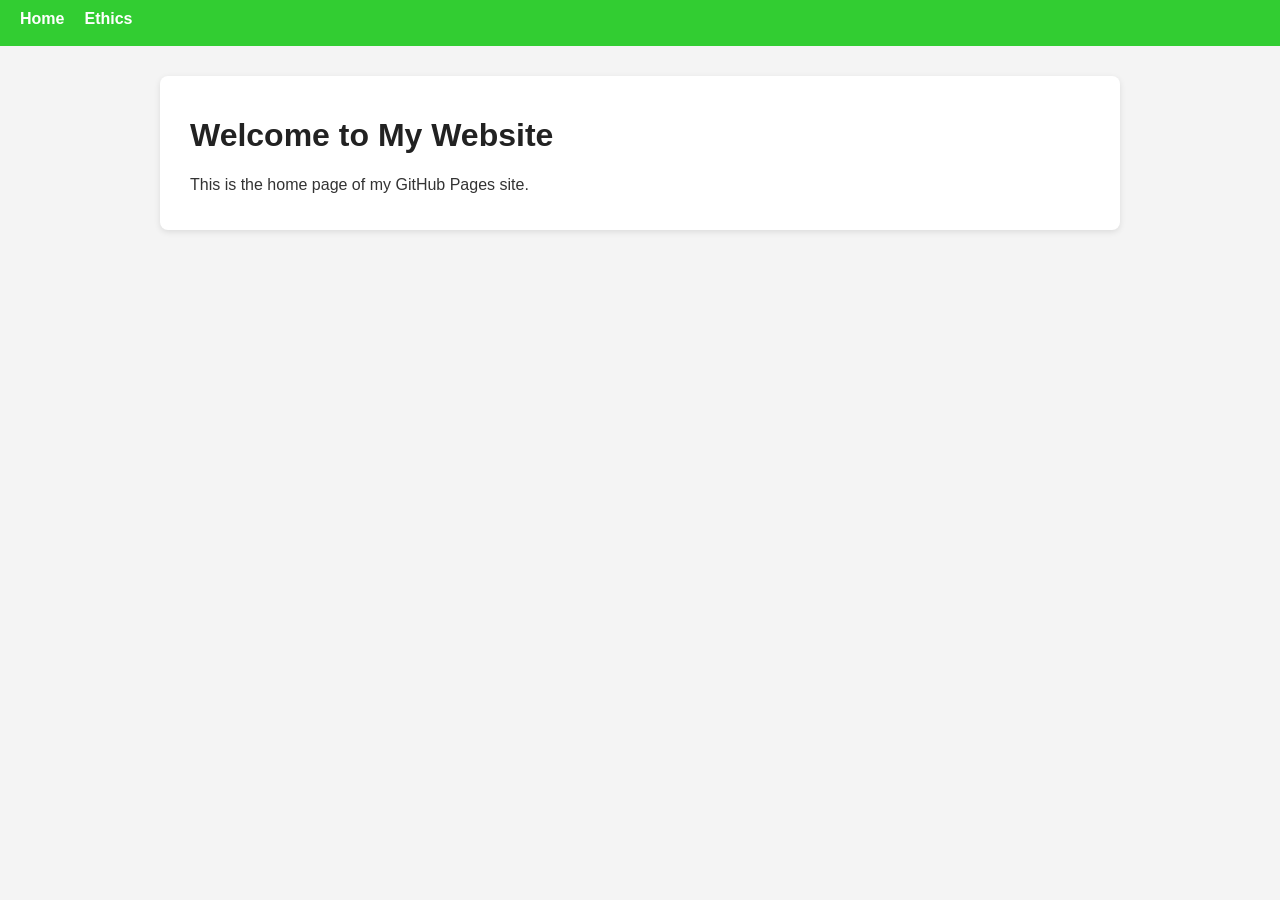
<file: Index.html>
<head>
  <meta charset="UTF-8">
  <title>Home - My Site</title>
  <link rel="stylesheet" href="styles.css">
</head>

<body>
  <header>
    <nav class="top-nav">
      <ul>
        <li><a href="index.html">Home</a></li>
        <li><a href="ethics.html">Ethics</a></li>
      </ul>
    </nav>
  </header>
  
  <main>
    <!-- Your existing homepage content can go here -->
    <h1>Welcome to My Website</h1>
    <p>This is the home page of my GitHub Pages site.</p>
  </main>
</body>
</file>
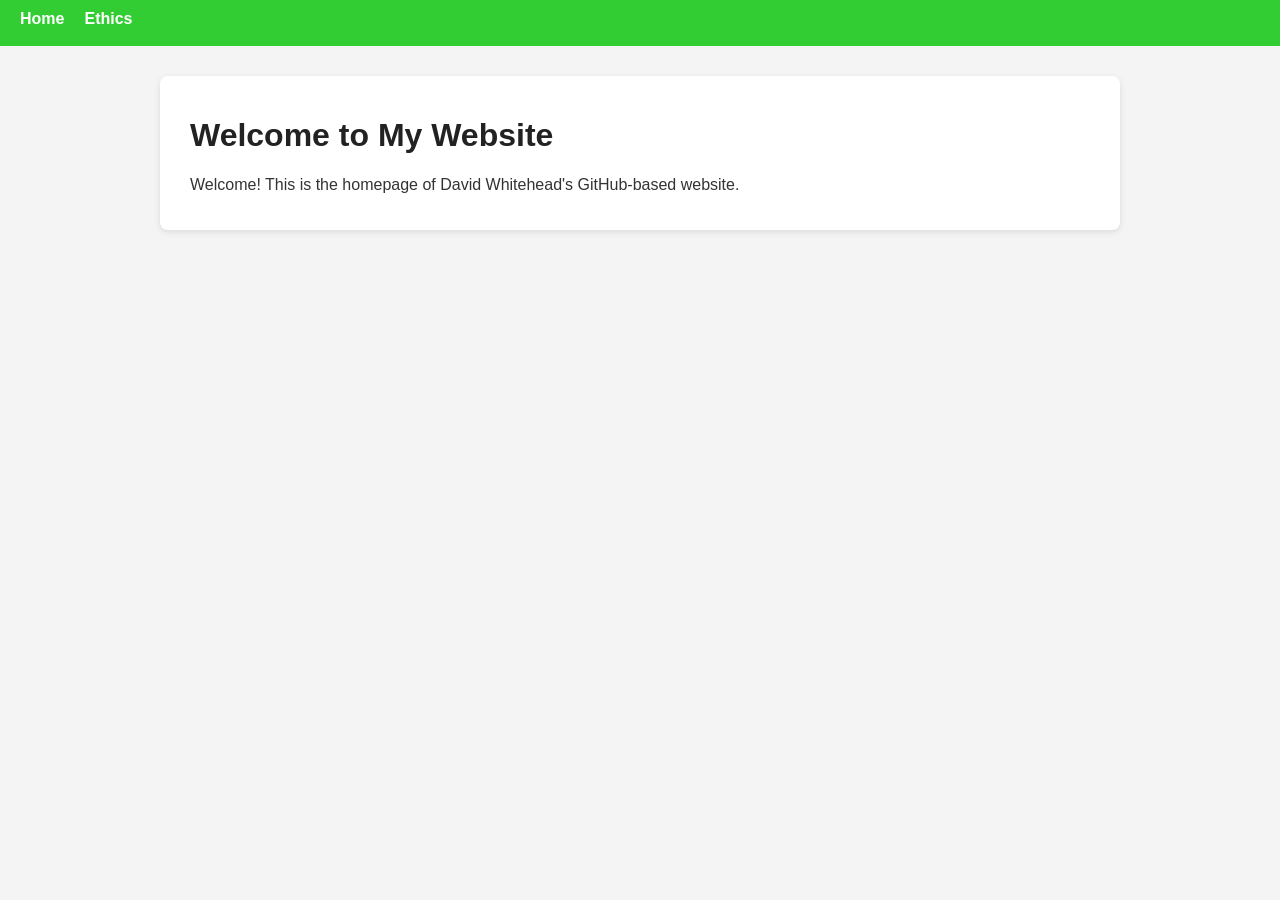
<file: index.html>
<head>
  <meta charset="UTF-8">
  <title>Home - David Whitehead's Site</title>
  <link rel="stylesheet" href="styles.css">
</head>

<body>
  <header>
    <nav class="top-nav">
      <ul>
        <li><a href="index.html">Home</a></li>
        <li><a href="ethics.html">Ethics</a></li>
      </ul>
    </nav>
  </header>
  
  <main>
    <!-- Your existing homepage content can go here -->
    <h1>Welcome to My Website</h1>
    <p>Welcome! This is the homepage of David Whitehead's GitHub-based website.</p>
  </main>
</body>
</file>
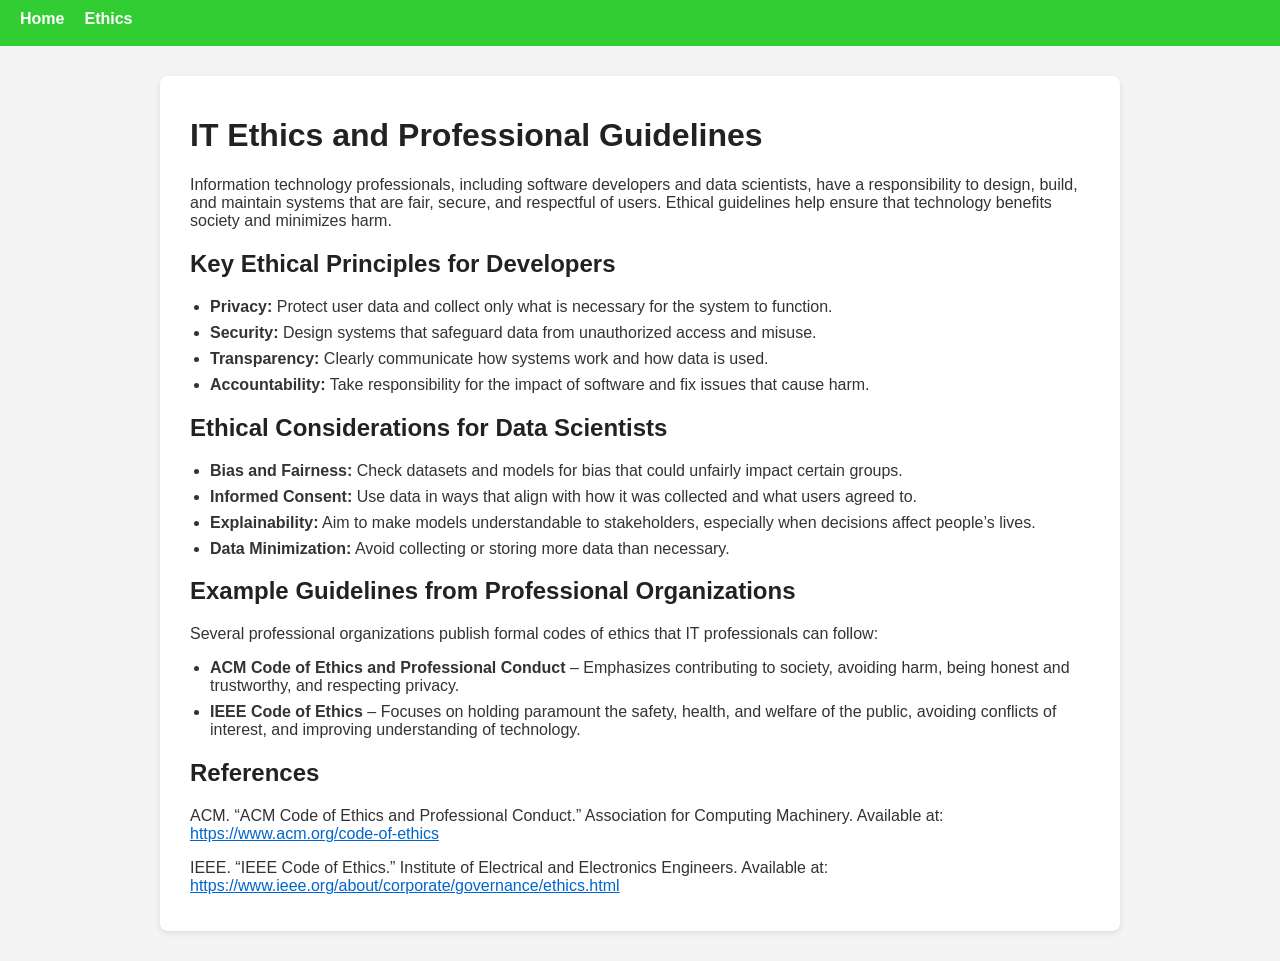
<file: Ethics.html>
<!DOCTYPE html>
<html lang="en">
<head>
  <meta charset="UTF-8">
  <title>IT Ethics</title>
  <link rel="stylesheet" href="styles.css">
</head>
<body>
  <header>
    <nav class="top-nav">
      <ul>
        <li><a href="index.html">Home</a></li>
        <li><a href="ethics.html">Ethics</a></li>
      </ul>
    </nav>
  </header>

  <main>
    <h1>IT Ethics and Professional Guidelines</h1>

    <p>
      Information technology professionals, including software developers and data scientists, have a responsibility to design, build, and maintain systems that are fair, secure, and respectful of users. Ethical guidelines help ensure that technology benefits society and minimizes harm.
    </p>

    <h2>Key Ethical Principles for Developers</h2>
    <ul>
      <li><strong>Privacy:</strong> Protect user data and collect only what is necessary for the system to function.</li>
      <li><strong>Security:</strong> Design systems that safeguard data from unauthorized access and misuse.</li>
      <li><strong>Transparency:</strong> Clearly communicate how systems work and how data is used.</li>
      <li><strong>Accountability:</strong> Take responsibility for the impact of software and fix issues that cause harm.</li>
    </ul>

    <h2>Ethical Considerations for Data Scientists</h2>
    <ul>
      <li><strong>Bias and Fairness:</strong> Check datasets and models for bias that could unfairly impact certain groups.</li>
      <li><strong>Informed Consent:</strong> Use data in ways that align with how it was collected and what users agreed to.</li>
      <li><strong>Explainability:</strong> Aim to make models understandable to stakeholders, especially when decisions affect people’s lives.</li>
      <li><strong>Data Minimization:</strong> Avoid collecting or storing more data than necessary.</li>
    </ul>

    <h2>Example Guidelines from Professional Organizations</h2>
    <p>
      Several professional organizations publish formal codes of ethics that IT professionals can follow:
    </p>
    <ul>
      <li>
        <strong>ACM Code of Ethics and Professional Conduct</strong> – Emphasizes contributing to society, avoiding harm, being honest and trustworthy, and respecting privacy.
      </li>
      <li>
        <strong>IEEE Code of Ethics</strong> – Focuses on holding paramount the safety, health, and welfare of the public, avoiding conflicts of interest, and improving understanding of technology.
      </li>
    </ul>

    <h2>References</h2>
    <p>
      ACM. “ACM Code of Ethics and Professional Conduct.” Association for Computing Machinery.  
      Available at: <a href="https://www.acm.org/code-of-ethics" target="_blank">https://www.acm.org/code-of-ethics</a>
    </p>
    <p>
      IEEE. “IEEE Code of Ethics.” Institute of Electrical and Electronics Engineers.  
      Available at: <a href="https://www.ieee.org/about/corporate/governance/ethics.html" target="_blank">https://www.ieee.org/about/corporate/governance/ethics.html</a>
    </p>
  </main>
</body>
</html>
</file>
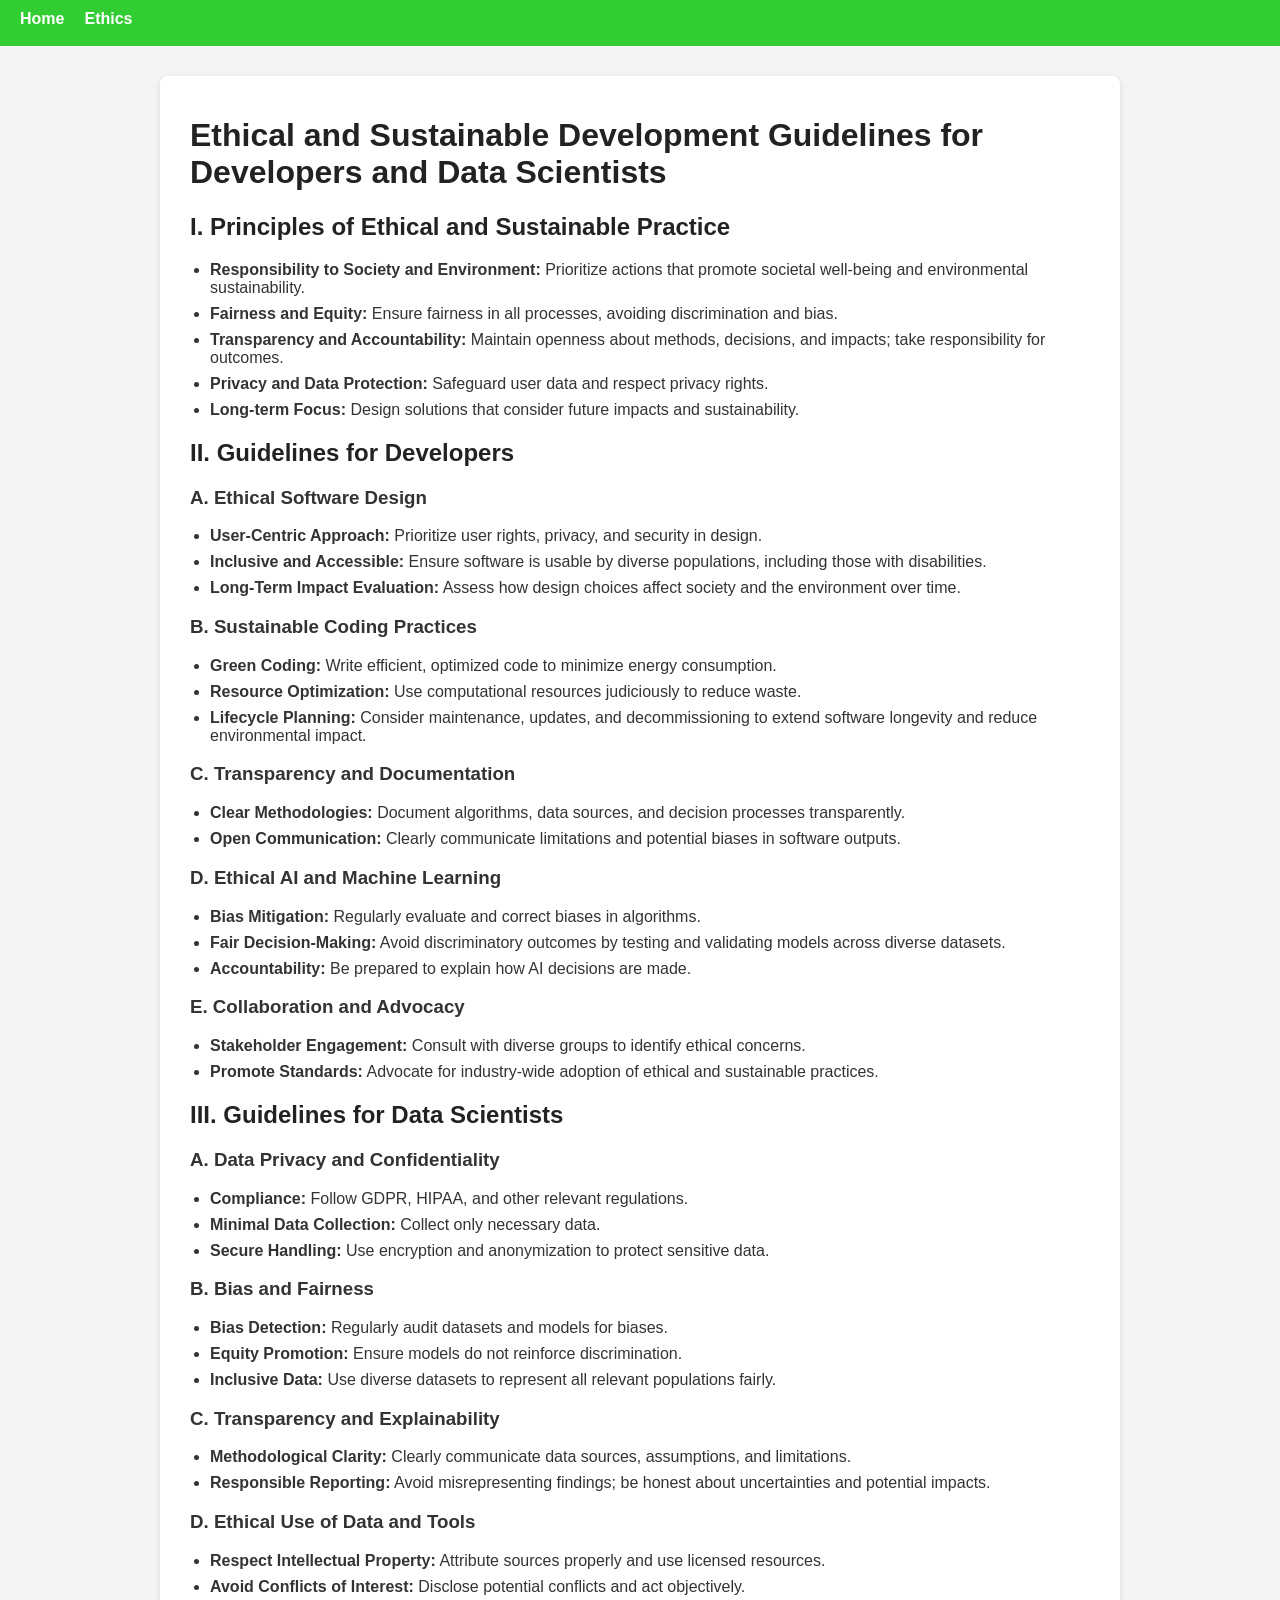
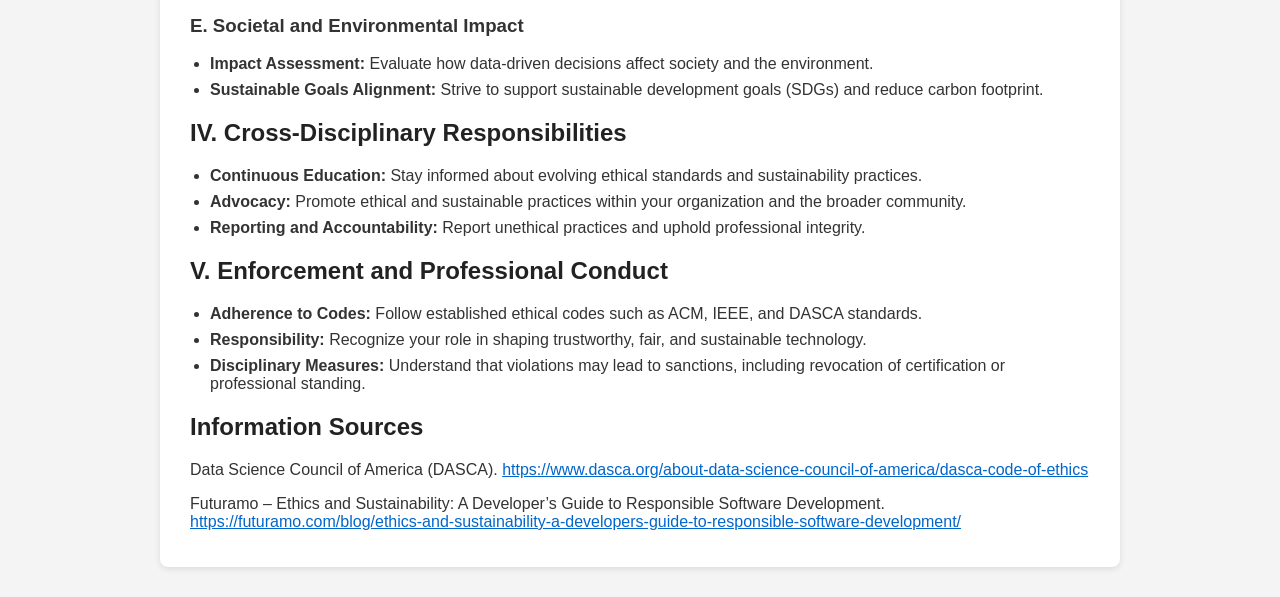
<file: ethics.html>
<!DOCTYPE html>
<html lang="en">
<head>
  <meta charset="UTF-8">
  <title>IT Ethics</title>
  <link rel="stylesheet" href="styles.css">
</head>
<body>
  <header>
    <nav class="top-nav">
      <ul>
        <li><a href="index.html">Home</a></li>
        <li><a href="ethics.html">Ethics</a></li>
      </ul>
    </nav>
  </header>

  <main>
  <h1>Ethical and Sustainable Development Guidelines for Developers and Data Scientists</h1>

  <h2>I. Principles of Ethical and Sustainable Practice</h2>
  <ul>
    <li><strong>Responsibility to Society and Environment:</strong> Prioritize actions that promote societal well-being and environmental sustainability.</li>
    <li><strong>Fairness and Equity:</strong> Ensure fairness in all processes, avoiding discrimination and bias.</li>
    <li><strong>Transparency and Accountability:</strong> Maintain openness about methods, decisions, and impacts; take responsibility for outcomes.</li>
    <li><strong>Privacy and Data Protection:</strong> Safeguard user data and respect privacy rights.</li>
    <li><strong>Long-term Focus:</strong> Design solutions that consider future impacts and sustainability.</li>
  </ul>

  <h2>II. Guidelines for Developers</h2>

  <h3>A. Ethical Software Design</h3>
  <ul>
    <li><strong>User-Centric Approach:</strong> Prioritize user rights, privacy, and security in design.</li>
    <li><strong>Inclusive and Accessible:</strong> Ensure software is usable by diverse populations, including those with disabilities.</li>
    <li><strong>Long-Term Impact Evaluation:</strong> Assess how design choices affect society and the environment over time.</li>
  </ul>

  <h3>B. Sustainable Coding Practices</h3>
  <ul>
    <li><strong>Green Coding:</strong> Write efficient, optimized code to minimize energy consumption.</li>
    <li><strong>Resource Optimization:</strong> Use computational resources judiciously to reduce waste.</li>
    <li><strong>Lifecycle Planning:</strong> Consider maintenance, updates, and decommissioning to extend software longevity and reduce environmental impact.</li>
  </ul>

  <h3>C. Transparency and Documentation</h3>
  <ul>
    <li><strong>Clear Methodologies:</strong> Document algorithms, data sources, and decision processes transparently.</li>
    <li><strong>Open Communication:</strong> Clearly communicate limitations and potential biases in software outputs.</li>
  </ul>

  <h3>D. Ethical AI and Machine Learning</h3>
  <ul>
    <li><strong>Bias Mitigation:</strong> Regularly evaluate and correct biases in algorithms.</li>
    <li><strong>Fair Decision-Making:</strong> Avoid discriminatory outcomes by testing and validating models across diverse datasets.</li>
    <li><strong>Accountability:</strong> Be prepared to explain how AI decisions are made.</li>
  </ul>

  <h3>E. Collaboration and Advocacy</h3>
  <ul>
    <li><strong>Stakeholder Engagement:</strong> Consult with diverse groups to identify ethical concerns.</li>
    <li><strong>Promote Standards:</strong> Advocate for industry-wide adoption of ethical and sustainable practices.</li>
  </ul>

  <h2>III. Guidelines for Data Scientists</h2>

  <h3>A. Data Privacy and Confidentiality</h3>
  <ul>
    <li><strong>Compliance:</strong> Follow GDPR, HIPAA, and other relevant regulations.</li>
    <li><strong>Minimal Data Collection:</strong> Collect only necessary data.</li>
    <li><strong>Secure Handling:</strong> Use encryption and anonymization to protect sensitive data.</li>
  </ul>

  <h3>B. Bias and Fairness</h3>
  <ul>
    <li><strong>Bias Detection:</strong> Regularly audit datasets and models for biases.</li>
    <li><strong>Equity Promotion:</strong> Ensure models do not reinforce discrimination.</li>
    <li><strong>Inclusive Data:</strong> Use diverse datasets to represent all relevant populations fairly.</li>
  </ul>

  <h3>C. Transparency and Explainability</h3>
  <ul>
    <li><strong>Methodological Clarity:</strong> Clearly communicate data sources, assumptions, and limitations.</li>
    <li><strong>Responsible Reporting:</strong> Avoid misrepresenting findings; be honest about uncertainties and potential impacts.</li>
  </ul>

  <h3>D. Ethical Use of Data and Tools</h3>
  <ul>
    <li><strong>Respect Intellectual Property:</strong> Attribute sources properly and use licensed resources.</li>
    <li><strong>Avoid Conflicts of Interest:</strong> Disclose potential conflicts and act objectively.</li>
  </ul>

  <h3>E. Societal and Environmental Impact</h3>
  <ul>
    <li><strong>Impact Assessment:</strong> Evaluate how data-driven decisions affect society and the environment.</li>
    <li><strong>Sustainable Goals Alignment:</strong> Strive to support sustainable development goals (SDGs) and reduce carbon footprint.</li>
  </ul>

  <h2>IV. Cross-Disciplinary Responsibilities</h2>
  <ul>
    <li><strong>Continuous Education:</strong> Stay informed about evolving ethical standards and sustainability practices.</li>
    <li><strong>Advocacy:</strong> Promote ethical and sustainable practices within your organization and the broader community.</li>
    <li><strong>Reporting and Accountability:</strong> Report unethical practices and uphold professional integrity.</li>
  </ul>

  <h2>V. Enforcement and Professional Conduct</h2>
  <ul>
    <li><strong>Adherence to Codes:</strong> Follow established ethical codes such as ACM, IEEE, and DASCA standards.</li>
    <li><strong>Responsibility:</strong> Recognize your role in shaping trustworthy, fair, and sustainable technology.</li>
    <li><strong>Disciplinary Measures:</strong> Understand that violations may lead to sanctions, including revocation of certification or professional standing.</li>
  </ul>
    
    <h2>Information Sources</h2>
    <p>
      Data Science Council of America (DASCA).  
      <a href="https://www.dasca.org/about-data-science-council-of-america/dasca-code-of-ethics" target="_blank">
        https://www.dasca.org/about-data-science-council-of-america/dasca-code-of-ethics
        </a>
    </p>
    <p>
      Futuramo – Ethics and Sustainability: A Developer’s Guide to Responsible Software Development.
  <a href="https://futuramo.com/blog/ethics-and-sustainability-a-developers-guide-to-responsible-software-development/" target="_blank">
    https://futuramo.com/blog/ethics-and-sustainability-a-developers-guide-to-responsible-software-development/
  </a>
    </p>
  </main>
</body>
</html>
</file>
<file: styles.css>
/* General page styling */
body {
  margin: 0;
  padding: 0;
  font-family: Arial, Helvetica, sans-serif;
  background-color: #f4f4f4;
  color: #333;
}

/* Header and navigation bar */
header {
  background-color: #32cd32;
  padding: 10px 20px;
}

.top-nav ul {
  list-style: none;
  margin: 0;
  padding: 0;
  display: flex;
  gap: 20px;
}

.top-nav li {
  display: inline;
}

.top-nav a {
  color: #ffffff;
  text-decoration: none;
  font-weight: bold;
}

.top-nav a:hover {
  text-decoration: underline;
}

/* Main content area */
main {
  max-width: 900px;
  margin: 30px auto;
  background-color: #ffffff;
  padding: 20px 30px;
  border-radius: 8px;
  box-shadow: 0 2px 6px rgba(0, 0, 0, 0.1);
}

/* Headings */
h1, h2 {
  color: #222;
}

/* Lists */
ul {
  padding-left: 20px;
}

li {
  margin-bottom: 8px;
}

/* Links in content */
main a {
  color: #0066cc;
}

main a:hover {
  text-decoration: underline;
}
</file>
